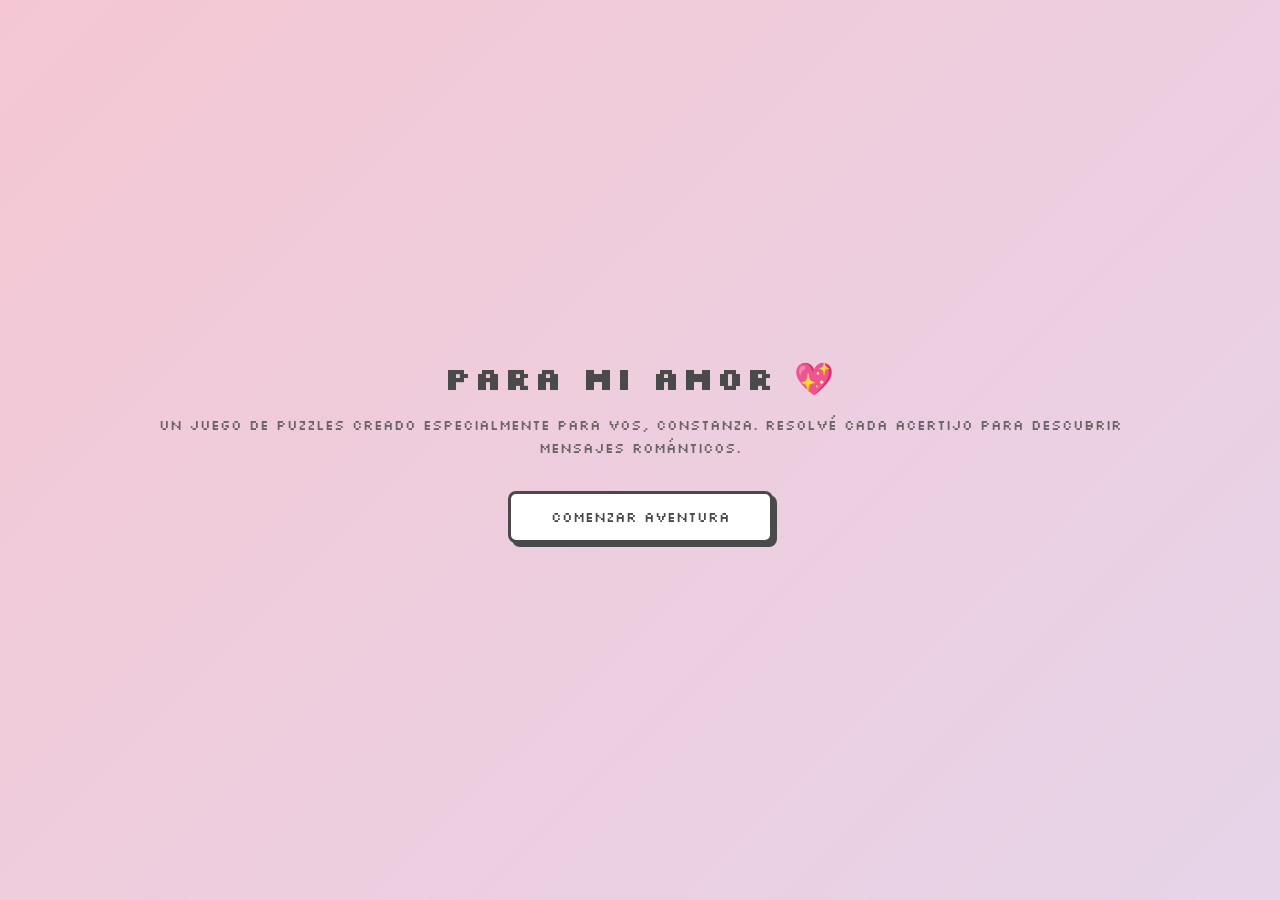
<file: index.html>
<!DOCTYPE html>
<html lang="es">
<head>
    <meta charset="UTF-8">
    <meta name="viewport" content="width=device-width, initial-scale=1.0, maximum-scale=1.0, user-scalable=no">
    <title>Para Mi Amor - Juego de Puzzles</title>
    <style>
        @import url('https://fonts.googleapis.com/css2?family=Silkscreen&family=DotGothic16&display=swap');
        
        * {
            margin: 0;
            padding: 0;
            box-sizing: border-box;
            -webkit-tap-highlight-color: transparent;
        }
        
        :root {
            --pastel-pink: #F4C7D3;
            --pastel-blue: #C7D9E8;
            --pastel-mint: #D4E8E0;
            --pastel-cream: #F5EFE6;
            --pastel-lavender: #E6D4E8;
            --gray-light: #E8E8E8;
            --gray-mid: #B8B8B8;
            --text-dark: #4A4A4A;
            --shadow: rgba(0, 0, 0, 0.15);
        }
        
        body {
            font-family: 'Silkscreen', monospace;
            background: var(--pastel-cream);
            min-height: 100vh;
            overflow: hidden;
            touch-action: none;
        }
        
        #game-container {
            width: 100vw;
            height: 100vh;
            position: relative;
            display: flex;
            flex-direction: column;
        }
        
        /* Start Screen */
        #start-screen {
            position: fixed;
            inset: 0;
            background: linear-gradient(135deg, var(--pastel-pink) 0%, var(--pastel-lavender) 100%);
            display: flex;
            flex-direction: column;
            justify-content: center;
            align-items: center;
            z-index: 3000;
            padding: 20px;
        }
        
        #start-screen.hidden {
            display: none;
        }
        
        .title {
            font-size: clamp(24px, 7vw, 32px);
            color: var(--text-dark);
            text-align: center;
            margin-bottom: 16px;
            letter-spacing: 2px;
            animation: gentleFloat 4s ease-in-out infinite;
        }
        
        @keyframes gentleFloat {
            0%, 100% { transform: translateY(0); }
            50% { transform: translateY(-8px); }
        }
        
        .subtitle {
            font-size: clamp(11px, 3.5vw, 14px);
            color: var(--text-dark);
            text-align: center;
            margin-bottom: 32px;
            max-width: 85%;
            line-height: 1.6;
            opacity: 0.8;
        }
        
        .btn-start {
            padding: 14px 40px;
            background: white;
            color: var(--text-dark);
            border: 3px solid var(--text-dark);
            border-radius: 8px;
            font-family: 'Silkscreen', monospace;
            font-size: clamp(12px, 3.5vw, 14px);
            cursor: pointer;
            transition: all 0.3s ease;
            box-shadow: 4px 4px 0 var(--text-dark);
        }
        
        .btn-start:active {
            transform: translate(2px, 2px);
            box-shadow: 2px 2px 0 var(--text-dark);
        }
        
        /* Game Screen */
        #game-screen {
            flex: 1;
            display: flex;
            flex-direction: column;
            position: relative;
        }
        
        #level-area {
            flex: 1;
            position: relative;
            overflow: hidden;
        }
        
        .level-bg {
            position: absolute;
            inset: 0;
            background-size: cover;
            background-position: center;
            transition: opacity 0.5s ease;
        }
        
        .pixel-grid {
            position: absolute;
            inset: 0;
            background-image: 
                repeating-linear-gradient(0deg, transparent, transparent 3px, rgba(0,0,0,0.02) 3px, rgba(0,0,0,0.02) 4px),
                repeating-linear-gradient(90deg, transparent, transparent 3px, rgba(0,0,0,0.02) 3px, rgba(0,0,0,0.02) 4px);
            pointer-events: none;
        }
        
        /* Volume Controls - MEJORADOS PARA MÓVIL */
        .volume-control {
            position: absolute;
            top: 10px;
            right: 10px;
            display: flex;
            gap: 8px;
            z-index: 200;
        }
        
        .volume-btn {
            width: 44px;
            height: 44px;
            background: rgba(255, 255, 255, 0.9);
            border: 2px solid var(--text-dark);
            border-radius: 8px;
            font-size: 20px;
            cursor: pointer;
            display: flex;
            align-items: center;
            justify-content: center;
            box-shadow: 2px 2px 0 var(--text-dark);
            transition: all 0.2s ease;
            -webkit-tap-highlight-color: transparent;
        }
        
        .volume-btn:active {
            transform: translate(1px, 1px);
            box-shadow: 1px 1px 0 var(--text-dark);
        }
        
        .volume-btn.muted {
            opacity: 0.5;
            background: rgba(200, 200, 200, 0.9);
        }
        
        /* Game Objects - OPTIMIZADOS PARA TÁCTIL */
        .game-object {
            position: absolute;
            cursor: grab;
            transition: transform 0.2s ease, filter 0.2s ease;
            user-select: none;
            -webkit-user-select: none;
            touch-action: none;
        }
        
        .game-object:active {
            cursor: grabbing;
        }
        
        .game-object.dragging {
            transform: scale(1.15) rotate(5deg);
            filter: brightness(1.2) drop-shadow(0 6px 16px rgba(0,0,0,0.4));
            z-index: 100;
        }
        
        .game-object.pulse {
            animation: subtlePulse 3s ease-in-out infinite;
        }
        
        @keyframes subtlePulse {
            0%, 100% {
                transform: scale(1);
                filter: brightness(1);
            }
            50% {
                transform: scale(1.05);
                filter: brightness(1.15);
            }
        }
        
        .game-object.correct {
            animation: correctPop 0.5s cubic-bezier(0.68, -0.55, 0.265, 1.55);
            pointer-events: none;
        }
        
        @keyframes correctPop {
            0% {
                transform: scale(1);
            }
            50% {
                transform: scale(1.3);
                filter: brightness(1.5);
            }
            100% {
                transform: scale(1);
                filter: brightness(1.1);
            }
        }
        
        .game-object img {
            width: 100%;
            height: 100%;
            image-rendering: pixelated;
            image-rendering: -moz-crisp-edges;
            image-rendering: crisp-edges;
            pointer-events: none;
        }
        
        /* Drop Zones - MÁS VISIBLES EN MÓVIL */
        .drop-zone {
            position: absolute;
            border: 3px dashed var(--gray-mid);
            border-radius: 12px;
            background: rgba(255, 255, 255, 0.4);
            transition: all 0.3s ease;
        }
        
        .drop-zone.active {
            border-color: var(--pastel-pink);
            background: rgba(244, 199, 211, 0.5);
            transform: scale(1.08);
            box-shadow: 0 0 20px rgba(244, 199, 211, 0.6);
        }
        
        .drop-zone.filled {
            border-color: transparent;
            background: transparent;
        }
        
        /* UI Bar - OPTIMIZADA PARA MÓVIL */
        #ui-bar {
            background: white;
            padding: 12px 16px;
            box-shadow: 0 -2px 8px var(--shadow);
            z-index: 100;
        }
        
        #level-info {
            display: flex;
            justify-content: space-between;
            align-items: center;
            margin-bottom: 10px;
        }
        
        #level-number {
            font-size: clamp(12px, 3.5vw, 14px);
            color: var(--text-dark);
        }
        
        #level-title {
            font-size: clamp(12px, 3.5vw, 14px);
            color: var(--text-dark);
        }
        
        #level-hint {
            font-size: clamp(10px, 3vw, 11px);
            color: var(--gray-mid);
            text-align: center;
            margin-bottom: 8px;
        }
        
        #progress-container {
            width: 100%;
            height: 20px;
            background: var(--gray-light);
            border-radius: 10px;
            overflow: hidden;
            position: relative;
        }
        
        #progress-fill {
            height: 100%;
            background: linear-gradient(90deg, var(--pastel-pink) 0%, var(--pastel-lavender) 100%);
            width: 0%;
            transition: width 0.5s ease;
            position: relative;
        }
        
        #progress-fill::after {
            content: '';
            position: absolute;
            inset: 0;
            background: linear-gradient(90deg, transparent 0%, rgba(255,255,255,0.3) 50%, transparent 100%);
            animation: shimmer 2s infinite;
        }
        
        @keyframes shimmer {
            0% { transform: translateX(-100%); }
            100% { transform: translateX(100%); }
        }
        
        /* Modal - MEJORADO PARA MÓVIL */
        #modal {
            position: fixed;
            inset: 0;
            background: rgba(0, 0, 0, 0.7);
            display: none;
            justify-content: center;
            align-items: center;
            z-index: 2000;
            animation: fadeIn 0.3s ease;
            padding: 20px;
        }
        
        #modal.active {
            display: flex;
        }
        
        @keyframes fadeIn {
            from { opacity: 0; }
            to { opacity: 1; }
        }
        
        #modal-box {
            background: white;
            border-radius: 16px;
            padding: 24px 20px;
            max-width: 90%;
            max-height: 80vh;
            overflow-y: auto;
            box-shadow: 0 8px 32px rgba(0,0,0,0.3);
            animation: slideUp 0.5s cubic-bezier(0.68, -0.55, 0.265, 1.55);
        }
        
        @keyframes slideUp {
            from {
                transform: translateY(50px);
                opacity: 0;
            }
            to {
                transform: translateY(0);
                opacity: 1;
            }
        }
        
        .heart-icon {
            font-size: 40px;
            text-align: center;
            margin-bottom: 16px;
            animation: heartBeat 1.5s ease-in-out infinite;
        }
        
        @keyframes heartBeat {
            0%, 100% { transform: scale(1); }
            10%, 30% { transform: scale(1.1); }
            20%, 40% { transform: scale(1); }
        }
        
        #modal-text {
            font-size: clamp(13px, 4vw, 16px);
            line-height: 1.7;
            color: var(--text-dark);
            text-align: center;
            margin-bottom: 20px;
            white-space: pre-line;
        }
        
        .btn-continue {
            display: block;
            margin: 0 auto;
            padding: 12px 32px;
            background: var(--pastel-pink);
            color: var(--text-dark);
            border: 2px solid var(--text-dark);
            border-radius: 8px;
            font-family: 'Silkscreen', monospace;
            font-size: clamp(11px, 3.5vw, 12px);
            cursor: pointer;
            transition: all 0.2s ease;
            box-shadow: 3px 3px 0 var(--text-dark);
            -webkit-tap-highlight-color: transparent;
        }
        
        .btn-continue:active {
            transform: translate(1px, 1px);
            box-shadow: 2px 2px 0 var(--text-dark);
        }
        
        /* Particle Effects */
        .particle {
            position: fixed;
            font-size: 24px;
            pointer-events: none;
            z-index: 1500;
            animation: particleFloat 1.5s ease-out forwards;
        }
        
        @keyframes particleFloat {
            0% {
                opacity: 1;
                transform: translate(0, 0) scale(1) rotate(0deg);
            }
            100% {
                opacity: 0;
                transform: translate(var(--tx), var(--ty)) scale(1.5) rotate(var(--rotate));
            }
        }
        
        .confetti {
            position: fixed;
            width: 10px;
            height: 10px;
            pointer-events: none;
            z-index: 1500;
            animation: confettiFall 2s ease-out forwards;
        }
        
        @keyframes confettiFall {
            0% {
                opacity: 1;
                transform: translateY(0) rotate(0deg);
            }
            100% {
                opacity: 0;
                transform: translateY(var(--fall)) rotate(var(--rotate));
            }
        }
        
        /* Combo indicator */
        .combo-indicator {
            position: absolute;
            top: 20%;
            left: 50%;
            transform: translateX(-50%);
            background: rgba(255, 215, 0, 0.95);
            color: var(--text-dark);
            padding: 12px 24px;
            border-radius: 12px;
            font-size: clamp(14px, 4vw, 18px);
            font-weight: bold;
            box-shadow: 0 4px 16px rgba(0,0,0,0.3);
            animation: comboPopIn 0.5s cubic-bezier(0.68, -0.55, 0.265, 1.55);
            z-index: 250;
            pointer-events: none;
        }
        
        .combo-indicator.fade-out {
            animation: comboFadeOut 0.5s ease-out forwards;
        }
        
        @keyframes comboPopIn {
            0% {
                opacity: 0;
                transform: translateX(-50%) scale(0.5);
            }
            100% {
                opacity: 1;
                transform: translateX(-50%) scale(1);
            }
        }
        
        @keyframes comboFadeOut {
            0% {
                opacity: 1;
                transform: translateX(-50%) scale(1);
            }
            100% {
                opacity: 0;
                transform: translateX(-50%) scale(0.8) translateY(-20px);
            }
        }
        
        /* Instruction overlay - MEJOR POSICIONADA */
        .instruction {
            position: absolute;
            bottom: 140px;
            left: 50%;
            transform: translateX(-50%);
            background: rgba(255, 255, 255, 0.95);
            padding: 10px 18px;
            border-radius: 12px;
            font-size: clamp(11px, 3.5vw, 13px);
            color: var(--text-dark);
            box-shadow: 0 4px 12px var(--shadow);
            animation: bounce 2s ease-in-out infinite;
            z-index: 50;
            text-align: center;
            max-width: 85%;
        }
        
        @keyframes bounce {
            0%, 100% { transform: translateX(-50%) translateY(0); }
            50% { transform: translateX(-50%) translateY(-8px); }
        }
        
        .instruction.hidden {
            display: none;
        }
        
        /* Customer speech bubble - OPTIMIZADA PARA MÓVIL */
        .speech-bubble {
            position: absolute;
            background: white;
            border: 2px solid var(--text-dark);
            border-radius: 12px;
            padding: 8px 12px;
            font-size: clamp(10px, 3vw, 11px);
            color: var(--text-dark);
            box-shadow: 2px 2px 0 var(--text-dark);
            z-index: 150;
            animation: bubbleBounce 2s ease-in-out infinite;
            pointer-events: none;
            white-space: nowrap;
        }
        
        .speech-bubble::after {
            content: '';
            position: absolute;
            bottom: -8px;
            left: 50%;
            transform: translateX(-50%);
            width: 0;
            height: 0;
            border-left: 8px solid transparent;
            border-right: 8px solid transparent;
            border-top: 8px solid white;
        }
        
        .speech-bubble::before {
            content: '';
            position: absolute;
            bottom: -11px;
            left: 50%;
            transform: translateX(-50%);
            width: 0;
            height: 0;
            border-left: 9px solid transparent;
            border-right: 9px solid transparent;
            border-top: 9px solid var(--text-dark);
            z-index: -1;
        }
        
        @keyframes bubbleBounce {
            0%, 100% {
                transform: translateY(0);
            }
            50% {
                transform: translateY(-5px);
            }
        }
        
        /* Color indicator in bubble */
        .color-dot {
            display: inline-block;
            width: 14px;
            height: 14px;
            border-radius: 50%;
            border: 2px solid var(--text-dark);
            vertical-align: middle;
            margin: 0 2px;
        }
        
        .color-dot.red { background: #FF6B6B; }
        .color-dot.blue { background: #4ECDC4; }
        .color-dot.green { background: #95E1B3; }
        .color-dot.yellow { background: #FFD93D; }
        
        /* Customer element styling - MEJOR TAMAÑO PARA MÓVIL */
        .customer {
            position: absolute;
            width: 56px;
            height: 56px;
            cursor: pointer;
            transition: transform 0.3s ease;
            animation: customerIdle 3s ease-in-out infinite;
        }
        
        @keyframes customerIdle {
            0%, 100% {
                transform: translateY(0) scale(1);
            }
            50% {
                transform: translateY(-3px) scale(1.02);
            }
        }
        
        .customer.served {
            animation: customerLeave 0.8s ease-out forwards;
        }
        
        @keyframes customerLeave {
            0% {
                opacity: 1;
                transform: scale(1);
            }
            100% {
                opacity: 0;
                transform: scale(0.5) translateY(-50px);
            }
        }
        
        /* Sale complete effect */
        .coin-particle {
            position: absolute;
            font-size: 24px;
            pointer-events: none;
            animation: coinFloat 1s ease-out forwards;
            z-index: 200;
        }
        
        @keyframes coinFloat {
            0% {
                opacity: 1;
                transform: translateY(0) scale(1);
            }
            100% {
                opacity: 0;
                transform: translateY(-60px) scale(1.5);
            }
        }

        /* Sparkle Effect */
        .sparkle {
            position: absolute;
            width: 8px;
            height: 8px;
            background: white;
            border-radius: 50%;
            pointer-events: none;
            animation: sparkleAnim 0.8s ease-out forwards;
        }
        
        @keyframes sparkleAnim {
            0% {
                transform: scale(0) translate(0, 0);
                opacity: 1;
            }
            100% {
                transform: scale(1.5) translate(var(--tx), var(--ty));
                opacity: 0;
            }
        }
    </style>
</head>
<body>
    <!-- Start Screen -->
    <div id="start-screen">
        <h1 class="title">Para Mi Amor 💖</h1>
        <p class="subtitle">Un juego de puzzles creado especialmente para vos, Constanza. Resolvé cada acertijo para descubrir mensajes románticos.</p>
        <button class="btn-start">Comenzar Aventura</button>
    </div>

    <!-- Game Container -->
    <div id="game-container">
        <div id="game-screen">
            <div id="level-area">
                <div class="level-bg"></div>
                <div class="pixel-grid"></div>
                <div id="instruction" class="instruction"></div>
                
                <!-- Volume Controls -->
                <div class="volume-control">
                    <button class="volume-btn" id="musicBtn" title="Música de fondo">🎵</button>
                    <button class="volume-btn" id="sfxBtn" title="Efectos de sonido">🔊</button>
                </div>
            </div>
            
            <div id="ui-bar">
                <div id="level-info">
                    <span id="level-number">Nivel 1</span>
                    <span id="level-title">El 15</span>
                </div>
                <div id="level-hint">Arrastrá los objetos a sus lugares</div>
                <div id="progress-container">
                    <div id="progress-fill"></div>
                </div>
            </div>
        </div>
    </div>

    <!-- Modal -->
    <div id="modal">
        <div id="modal-box">
            <div class="heart-icon">💖</div>
            <div id="modal-text"></div>
            <button class="btn-continue">Continuar</button>
        </div>
    </div>

    <script>
        // ============================================
        // SOUND SYSTEM
        // ============================================
        
        const SoundSystem = {
            enabled: true,
            musicEnabled: true,
            audioContext: null,
            
            init() {
                try {
                    const AudioContext = window.AudioContext || window.webkitAudioContext;
                    this.audioContext = new AudioContext();
                } catch (e) {
                    console.log('Web Audio API not supported');
                }
            },
            
            playTone(frequency, duration, type = 'sine', volume = 0.3) {
                if (!this.enabled || !this.audioContext) return;
                
                try {
                    const oscillator = this.audioContext.createOscillator();
                    const gainNode = this.audioContext.createGain();
                    
                    oscillator.connect(gainNode);
                    gainNode.connect(this.audioContext.destination);
                    
                    oscillator.type = type;
                    oscillator.frequency.value = frequency;
                    
                    gainNode.gain.setValueAtTime(volume, this.audioContext.currentTime);
                    gainNode.gain.exponentialRampToValueAtTime(0.01, this.audioContext.currentTime + duration);
                    
                    oscillator.start(this.audioContext.currentTime);
                    oscillator.stop(this.audioContext.currentTime + duration);
                } catch (e) {
                    console.log('Audio error:', e);
                }
            },
            
            grab() {
                this.playTone(600, 0.1, 'square', 0.2);
            },
            
            release() {
                this.playTone(400, 0.08, 'sine', 0.15);
            },
            
            correct() {
                setTimeout(() => this.playTone(523, 0.1, 'sine', 0.25), 0);
                setTimeout(() => this.playTone(659, 0.1, 'sine', 0.25), 80);
                setTimeout(() => this.playTone(784, 0.15, 'sine', 0.3), 160);
            },
            
            levelComplete() {
                const melody = [
                    { freq: 523, time: 0 },
                    { freq: 659, time: 100 },
                    { freq: 784, time: 200 },
                    { freq: 1047, time: 300 },
                    { freq: 784, time: 450 },
                    { freq: 1047, time: 600 }
                ];
                
                melody.forEach(note => {
                    setTimeout(() => this.playTone(note.freq, 0.15, 'sine', 0.3), note.time);
                });
            },
            
            hover() {
                this.playTone(700, 0.05, 'sine', 0.1);
            },
            
            combo() {
                this.playTone(880, 0.12, 'triangle', 0.25);
            },
            
            startMusic() {
                if (!this.musicEnabled || !this.audioContext) return;
                
                const playAmbientNote = () => {
                    if (!this.musicEnabled) return;
                    
                    const notes = [261.63, 329.63, 392.00, 493.88];
                    const randomNote = notes[Math.floor(Math.random() * notes.length)];
                    
                    this.playTone(randomNote, 2, 'sine', 0.05);
                    
                    setTimeout(playAmbientNote, 2000 + Math.random() * 2000);
                };
                
                playAmbientNote();
            },
            
            toggleMusic() {
                this.musicEnabled = !this.musicEnabled;
                if (this.musicEnabled) {
                    this.startMusic();
                }
                return this.musicEnabled;
            },
            
            toggleSFX() {
                this.enabled = !this.enabled;
                return this.enabled;
            }
        };

        // ============================================
        // PARTICLE EFFECTS SYSTEM
        // ============================================
        
        const ParticleSystem = {
            createHearts(x, y, count = 8) {
                const hearts = ['💕', '💖', '💗', '💝', '💓'];
                
                for (let i = 0; i < count; i++) {
                    const particle = document.createElement('div');
                    particle.className = 'particle';
                    particle.textContent = hearts[Math.floor(Math.random() * hearts.length)];
                    
                    const angle = (Math.PI * 2 * i) / count;
                    const distance = 60 + Math.random() * 40;
                    const tx = Math.cos(angle) * distance;
                    const ty = Math.sin(angle) * distance;
                    const rotate = Math.random() * 360;
                    
                    particle.style.left = x + 'px';
                    particle.style.top = y + 'px';
                    particle.style.setProperty('--tx', tx + 'px');
                    particle.style.setProperty('--ty', ty + 'px');
                    particle.style.setProperty('--rotate', rotate + 'deg');
                    
                    document.body.appendChild(particle);
                    
                    setTimeout(() => particle.remove(), 1500);
                }
            },
            
            createStars(x, y, count = 6) {
                const stars = ['✨', '⭐', '🌟', '💫'];
                
                for (let i = 0; i < count; i++) {
                    const particle = document.createElement('div');
                    particle.className = 'particle';
                    particle.textContent = stars[Math.floor(Math.random() * stars.length)];
                    
                    const angle = (Math.PI * 2 * i) / count;
                    const distance = 50 + Math.random() * 30;
                    const tx = Math.cos(angle) * distance;
                    const ty = Math.sin(angle) * distance - 20;
                    const rotate = Math.random() * 360;
                    
                    particle.style.left = x + 'px';
                    particle.style.top = y + 'px';
                    particle.style.setProperty('--tx', tx + 'px');
                    particle.style.setProperty('--ty', ty + 'px');
                    particle.style.setProperty('--rotate', rotate + 'deg');
                    
                    document.body.appendChild(particle);
                    
                    setTimeout(() => particle.remove(), 1500);
                }
            },
            
            createConfetti(x, y, count = 20) {
                const colors = ['#FFB8D1', '#C7D9E8', '#D4E8E0', '#F5EFE6', '#E6D4E8', '#FFC0CB'];
                
                for (let i = 0; i < count; i++) {
                    const confetti = document.createElement('div');
                    confetti.className = 'confetti';
                    confetti.style.backgroundColor = colors[Math.floor(Math.random() * colors.length)];
                    
                    const offsetX = (Math.random() - 0.5) * 100;
                    const fall = 200 + Math.random() * 300;
                    const rotate = Math.random() * 720;
                    
                    confetti.style.left = (x + offsetX) + 'px';
                    confetti.style.top = y + 'px';
                    confetti.style.setProperty('--fall', fall + 'px');
                    confetti.style.setProperty('--rotate', rotate + 'deg');
                    confetti.style.animationDelay = (Math.random() * 0.3) + 's';
                    
                    document.body.appendChild(confetti);
                    
                    setTimeout(() => confetti.remove(), 2000);
                }
            }
        };

        // ============================================
        // COMBO SYSTEM
        // ============================================
        
        const ComboSystem = {
            sequence: [],
            requiredSequence: [],
            indicator: null,
            
            init(levelIndex) {
                this.sequence = [];
                this.indicator = null;
                
                const sequences = {
                    0: ['gift1', 'gift2', 'photo'],
                    2: ['book', 'candle', 'plant'],
                    4: ['mic', 'light1', 'light2'],
                    6: ['bracelet', 'letter', 'gift']
                };
                
                this.requiredSequence = sequences[levelIndex] || [];
            },
            
            addToSequence(objectId) {
                if (this.requiredSequence.length === 0) return false;
                
                this.sequence.push(objectId);
                
                const matches = this.sequence.every((id, index) => 
                    id === this.requiredSequence[index]
                );
                
                if (matches && this.sequence.length === this.requiredSequence.length) {
                    this.triggerCombo();
                    return true;
                } else if (!matches) {
                    this.sequence = [];
                }
                
                return false;
            },
            
            triggerCombo() {
                SoundSystem.combo();
                this.showComboIndicator();
                
                const rect = levelArea.getBoundingClientRect();
                ParticleSystem.createStars(rect.width / 2, rect.height / 3, 10);
                
                this.sequence = [];
            },
            
            showComboIndicator() {
                if (this.indicator) return;
                
                this.indicator = document.createElement('div');
                this.indicator.className = 'combo-indicator';
                this.indicator.textContent = '✨ ¡Combo Secreto! ✨';
                levelArea.appendChild(this.indicator);
                
                // Animar salida después de 1.5 segundos
                setTimeout(() => {
                    if (this.indicator) {
                        this.indicator.classList.add('fade-out');
                    }
                }, 1500);
                
                // Remover del DOM después de que termine la animación
                setTimeout(() => {
                    if (this.indicator) {
                        this.indicator.remove();
                        this.indicator = null;
                    }
                }, 2000);
            }
        };

        // ============================================
        // FESTIVAL LEVEL MANAGER
        // ============================================
        
        const FestivalManager = {
            spawnCustomer(customer, level) {
                const customerEl = document.createElement('div');
                customerEl.className = 'customer pulse';
                customerEl.dataset.customerId = customer.id;
                customerEl.dataset.wants = customer.wants;
                customerEl.style.left = customer.position.x + '%';
                customerEl.style.top = customer.position.y + '%';
                customerEl.style.width = '56px';
                customerEl.style.height = '56px';
                
                const img = document.createElement('img');
                img.src = sprites.customer;
                img.draggable = false;
                customerEl.appendChild(img);
                
                levelArea.appendChild(customerEl);
                
                this.createSpeechBubble(customerEl, customer);
                
                festivalState.currentCustomer = customer;
                festivalState.customerElement = customerEl;
                
                return customerEl;
            },
            
            createSpeechBubble(customerEl, customer) {
                const bubble = document.createElement('div');
                bubble.className = 'speech-bubble';
                
                if (customer.special) {
                    const colors = customer.wants.split('-');
                    bubble.innerHTML = '¡Quiero ';
                    colors.forEach((color, index) => {
                        bubble.innerHTML += `<span class="color-dot ${color}"></span>`;
                        if (index < colors.length - 1) bubble.innerHTML += ' + ';
                    });
                    bubble.innerHTML += '!';
                } else {
                    bubble.innerHTML = `¡Quiero <span class="color-dot ${customer.wants}"></span>!`;
                }
                
                const rect = customerEl.getBoundingClientRect();
                const areaRect = levelArea.getBoundingClientRect();
                
                bubble.style.left = ((rect.left - areaRect.left + rect.width / 2) / areaRect.width * 100) + '%';
                bubble.style.top = ((rect.top - areaRect.top - 50) / areaRect.height * 100) + '%';
                bubble.style.transform = 'translateX(-50%)';
                
                levelArea.appendChild(bubble);
                
                customerEl.speechBubble = bubble;
            },
            
            checkBraceletMatch(braceletColor, customer) {
                if (customer.special) {
                    festivalState.specialComboProgress.push(braceletColor);
                    
                    const required = customer.wants.split('-');
                    
                    if (festivalState.specialComboProgress.length === required.length) {
                        const matches = festivalState.specialComboProgress.every((c, i) => c === required[i]);
                        
                        if (matches) {
                            return 'special';
                        } else {
                            festivalState.specialComboProgress = [];
                            return false;
                        }
                    }
                    
                    return 'progress';
                } else {
                    return braceletColor === customer.wants;
                }
            },
            
            completeSale(customerEl, isSpecial = false) {
                SoundSystem.correct();
                
                const rect = customerEl.getBoundingClientRect();
                this.createCoinEffect(rect.left + rect.width / 2, rect.top);
                
                if (customerEl.speechBubble) {
                    customerEl.speechBubble.remove();
                }
                
                customerEl.classList.remove('pulse');
                customerEl.classList.add('served');
                
                setTimeout(() => {
                    customerEl.remove();
                }, 800);
                
                ParticleSystem.createHearts(rect.left + rect.width / 2, rect.top + rect.height / 2, 6);
                
                if (isSpecial) {
                    ParticleSystem.createStars(rect.left + rect.width / 2, rect.top + rect.height / 2, 8);
                    ComboSystem.triggerCombo();
                    festivalState.specialComboProgress = [];
                }
                
                const level = levels[currentLevelIndex];
                level.festivalData.sales++;
                festivalState.servedCustomers.push(festivalState.currentCustomer.id);
                
                updateProgress();
                
                if (level.festivalData.sales >= level.festivalData.totalSales) {
                    instruction.classList.add('hidden');
                    setTimeout(() => {
                        SoundSystem.levelComplete();
                        ParticleSystem.createConfetti(window.innerWidth / 2, window.innerHeight / 3, 30);
                        setTimeout(showModal, 500);
                    }, 800);
                } else {
                    setTimeout(() => {
                        this.spawnNextCustomer(level);
                    }, 1000);
                }
            },
            
            spawnNextCustomer(level) {
                const nextIndex = level.festivalData.sales;
                if (nextIndex < level.festivalData.customers.length) {
                    const nextCustomer = level.festivalData.customers[nextIndex];
                    this.spawnCustomer(nextCustomer, level);
                }
            },
            
            createCoinEffect(x, y) {
                const coin = document.createElement('div');
                coin.className = 'coin-particle';
                coin.textContent = '💰';
                coin.style.left = x + 'px';
                coin.style.top = y + 'px';
                
                document.body.appendChild(coin);
                
                setTimeout(() => coin.remove(), 1000);
            },
            
            resetBracelets(level) {
                level.objects.forEach(obj => {
                    if (obj.type === 'bracelet') {
                        const braceletEl = document.querySelector(`[data-object-id="${obj.id}"]`);
                        if (braceletEl) {
                            braceletEl.style.left = obj.startX + '%';
                            braceletEl.style.top = obj.startY + '%';
                            braceletEl.classList.add('pulse');
                            braceletEl.classList.remove('dragging', 'correct');
                        }
                    }
                });
            }
        };

        // ============================================
        // GAME CODE
        // ============================================
        
        const sprites = {
            gift: 'data:image/svg+xml,%3Csvg width="32" height="32" xmlns="http://www.w3.org/2000/svg"%3E%3Crect fill="%23F4C7D3" width="32" height="32"/%3E%3Crect fill="%23E8B4C0" x="6" y="8" width="20" height="16"/%3E%3Crect fill="%23F4C7D3" x="8" y="10" width="16" height="12"/%3E%3Crect fill="%23D4A0B0" x="14" y="4" width="4" height="8"/%3E%3Crect fill="%23E8B4C0" x="12" y="6" width="8" height="2"/%3E%3C/svg%3E',
            
            balloon: 'data:image/svg+xml,%3Csvg width="32" height="32" xmlns="http://www.w3.org/2000/svg"%3E%3Cellipse fill="%23C7D9E8" cx="16" cy="14" rx="8" ry="10"/%3E%3Crect fill="%23B0C5D6" x="15" y="24" width="2" height="6"/%3E%3Crect fill="%23A8BDD0" x="14" y="22" width="4" height="2"/%3E%3C/svg%3E',
            
            photo: 'data:image/svg+xml,%3Csvg width="32" height="32" xmlns="http://www.w3.org/2000/svg"%3E%3Crect fill="%23F5EFE6" x="4" y="6" width="24" height="20" stroke="%234A4A4A" stroke-width="2"/%3E%3Ccircle fill="%23E6D4E8" cx="16" cy="16" r="6"/%3E%3Crect fill="%23D4C5D6" x="8" y="10" width="4" height="3"/%3E%3C/svg%3E',
            
            ticket: 'data:image/svg+xml,%3Csvg width="32" height="32" xmlns="http://www.w3.org/2000/svg"%3E%3Crect fill="%23FFE5B4" x="6" y="10" width="20" height="12" rx="2"/%3E%3Crect fill="%23FFD699" x="8" y="12" width="16" height="2"/%3E%3Crect fill="%23FFD699" x="8" y="16" width="16" height="2"/%3E%3Crect fill="%23FFD699" x="8" y="20" width="8" height="2"/%3E%3C/svg%3E',
            
            tent: 'data:image/svg+xml,%3Csvg width="32" height="32" xmlns="http://www.w3.org/2000/svg"%3E%3Cpolygon fill="%23F4C7D3" points="16,6 6,26 26,26"/%3E%3Cpolygon fill="%23E8B4C0" points="16,6 16,26 26,26"/%3E%3Crect fill="%23D4A0B0" x="14" y="18" width="4" height="8"/%3E%3C/svg%3E',
            
            book: 'data:image/svg+xml,%3Csvg width="32" height="32" xmlns="http://www.w3.org/2000/svg"%3E%3Crect fill="%23E6D4E8" x="8" y="6" width="16" height="20" rx="1"/%3E%3Crect fill="%23D4C5D6" x="10" y="8" width="12" height="16"/%3E%3Crect fill="%23C4B5C6" x="12" y="10" width="8" height="2"/%3E%3C/svg%3E',
            
            candle: 'data:image/svg+xml,%3Csvg width="32" height="32" xmlns="http://www.w3.org/2000/svg"%3E%3Crect fill="%23F5EFE6" x="14" y="12" width="4" height="14" rx="1"/%3E%3Cellipse fill="%23FFD699" cx="16" cy="10" rx="2" ry="3"/%3E%3Crect fill="%23FFF" x="15" y="8" width="2" height="2"/%3E%3C/svg%3E',
            
            plant: 'data:image/svg+xml,%3Csvg width="32" height="32" xmlns="http://www.w3.org/2000/svg"%3E%3Crect fill="%23D4A08A" x="13" y="18" width="6" height="10" rx="1"/%3E%3Cellipse fill="%23A8D5A8" cx="16" cy="14" rx="8" ry="6"/%3E%3Cellipse fill="%2398C598" cx="12" cy="16" rx="5" ry="4"/%3E%3Cellipse fill="%2398C598" cx="20" cy="16" rx="5" ry="4"/%3E%3C/svg%3E',
            
            icecream: 'data:image/svg+xml,%3Csvg width="32" height="32" xmlns="http://www.w3.org/2000/svg"%3E%3Cpolygon fill="%23FFD699" points="16,24 12,12 20,12"/%3E%3Ccircle fill="%23FFB8D1" cx="16" cy="10" r="6"/%3E%3Ccircle fill="%23FFF" cx="16" cy="8" r="2"/%3E%3C/svg%3E',
            
            mic: 'data:image/svg+xml,%3Csvg width="32" height="32" xmlns="http://www.w3.org/2000/svg"%3E%3Crect fill="%23B8B8B8" x="14" y="18" width="4" height="8"/%3E%3Crect fill="%23A8A8A8" x="10" y="26" width="12" height="2"/%3E%3Crect fill="%234A4A4A" x="13" y="6" width="6" height="12" rx="3"/%3E%3Crect fill="%23E8E8E8" x="14" y="8" width="4" height="2"/%3E%3C/svg%3E',
            
            light: 'data:image/svg+xml,%3Csvg width="32" height="32" xmlns="http://www.w3.org/2000/svg"%3E%3Ccircle fill="%23FFE5B4" cx="16" cy="16" r="8"/%3E%3Ccircle fill="%23FFF" cx="16" cy="16" r="5"/%3E%3Crect fill="%23FFD699" x="15" y="8" width="2" height="3"/%3E%3Crect fill="%23FFD699" x="15" y="21" width="2" height="3"/%3E%3Crect fill="%23FFD699" x="8" y="15" width="3" height="2"/%3E%3Crect fill="%23FFD699" x="21" y="15" width="3" height="2"/%3E%3C/svg%3E',
            
            cup: 'data:image/svg+xml,%3Csvg width="32" height="32" xmlns="http://www.w3.org/2000/svg"%3E%3Cpolygon fill="%23F5EFE6" points="10,10 10,22 22,22 22,10"/%3E%3Crect fill="%23E6E0D6" x="10" y="20" width="12" height="2"/%3E%3Cpath fill="%23D4C5D6" d="M24,12 L26,16 L24,20 Z"/%3E%3C/svg%3E',
            
            bracelet: 'data:image/svg+xml,%3Csvg width="32" height="32" xmlns="http://www.w3.org/2000/svg"%3E%3Cellipse fill="none" stroke="%23E8B4C0" stroke-width="3" cx="16" cy="16" rx="10" ry="8"/%3E%3Ccircle fill="%23F4C7D3" cx="12" cy="12" r="2"/%3E%3Ccircle fill="%23F4C7D3" cx="20" cy="12" r="2"/%3E%3Ccircle fill="%23F4C7D3" cx="20" cy="20" r="2"/%3E%3Ccircle fill="%23F4C7D3" cx="12" cy="20" r="2"/%3E%3C/svg%3E',
            
            letter: 'data:image/svg+xml,%3Csvg width="32" height="32" xmlns="http://www.w3.org/2000/svg"%3E%3Crect fill="%23FFE5E5" x="6" y="8" width="20" height="16" rx="1"/%3E%3Cpolygon fill="%23FFD0D0" points="6,8 16,16 26,8"/%3E%3Cpolyline fill="none" stroke="%23FFB8B8" stroke-width="2" points="6,8 16,16 26,8"/%3E%3C/svg%3E',
            
            bench: 'data:image/svg+xml,%3Csvg width="32" height="32" xmlns="http://www.w3.org/2000/svg"%3E%3Crect fill="%23D4A08A" x="6" y="14" width="20" height="4"/%3E%3Crect fill="%23C49078" x="8" y="18" width="2" height="8"/%3E%3Crect fill="%23C49078" x="22" y="18" width="2" height="8"/%3E%3C/svg%3E',
            
            tree: 'data:image/svg+xml,%3Csvg width="32" height="32" xmlns="http://www.w3.org/2000/svg"%3E%3Crect fill="%23A08060" x="14" y="16" width="4" height="12"/%3E%3Ccircle fill="%2398C598" cx="16" cy="12" r="8"/%3E%3Ccircle fill="%2388B588" cx="12" cy="10" r="5"/%3E%3Ccircle fill="%2388B588" cx="20" cy="10" r="5"/%3E%3C/svg%3E',
            
            mate: 'data:image/svg+xml,%3Csvg width="32" height="32" xmlns="http://www.w3.org/2000/svg"%3E%3Cellipse fill="%23A08060" cx="16" cy="18" rx="6" ry="8"/%3E%3Crect fill="%2388B588" x="13" y="10" width="6" height="8"/%3E%3Crect fill="%23B8B8B8" x="15" y="6" width="2" height="6"/%3E%3C/svg%3E',
            
            star: 'data:image/svg+xml,%3Csvg width="32" height="32" xmlns="http://www.w3.org/2000/svg"%3E%3Cpolygon fill="%23FFE5B4" points="16,4 18,12 26,12 20,18 22,26 16,22 10,26 12,18 6,12 14,12"/%3E%3Cpolygon fill="%23FFF" points="16,6 17,12 22,12 18,16 19,22 16,20 13,22 14,16 10,12 15,12"/%3E%3C/svg%3E',
            
            'bracelet-red': 'data:image/svg+xml,%3Csvg width="32" height="32" xmlns="http://www.w3.org/2000/svg"%3E%3Cellipse fill="none" stroke="%23FF6B6B" stroke-width="4" cx="16" cy="16" rx="10" ry="8"/%3E%3Ccircle fill="%23FF6B6B" cx="12" cy="12" r="2"/%3E%3Ccircle fill="%23FF6B6B" cx="20" cy="12" r="2"/%3E%3Ccircle fill="%23FF6B6B" cx="20" cy="20" r="2"/%3E%3Ccircle fill="%23FF6B6B" cx="12" cy="20" r="2"/%3E%3C/svg%3E',
            
            'bracelet-blue': 'data:image/svg+xml,%3Csvg width="32" height="32" xmlns="http://www.w3.org/2000/svg"%3E%3Cellipse fill="none" stroke="%234ECDC4" stroke-width="4" cx="16" cy="16" rx="10" ry="8"/%3E%3Ccircle fill="%234ECDC4" cx="12" cy="12" r="2"/%3E%3Ccircle fill="%234ECDC4" cx="20" cy="12" r="2"/%3E%3Ccircle fill="%234ECDC4" cx="20" cy="20" r="2"/%3E%3Ccircle fill="%234ECDC4" cx="12" cy="20" r="2"/%3E%3C/svg%3E',
            
            'bracelet-green': 'data:image/svg+xml,%3Csvg width="32" height="32" xmlns="http://www.w3.org/2000/svg"%3E%3Cellipse fill="none" stroke="%2395E1B3" stroke-width="4" cx="16" cy="16" rx="10" ry="8"/%3E%3Ccircle fill="%2395E1B3" cx="12" cy="12" r="2"/%3E%3Ccircle fill="%2395E1B3" cx="20" cy="12" r="2"/%3E%3Ccircle fill="%2395E1B3" cx="20" cy="20" r="2"/%3E%3Ccircle fill="%2395E1B3" cx="12" cy="20" r="2"/%3E%3C/svg%3E',
            
            'bracelet-yellow': 'data:image/svg+xml,%3Csvg width="32" height="32" xmlns="http://www.w3.org/2000/svg"%3E%3Cellipse fill="none" stroke="%23FFD93D" stroke-width="4" cx="16" cy="16" rx="10" ry="8"/%3E%3Ccircle fill="%23FFD93D" cx="12" cy="12" r="2"/%3E%3Ccircle fill="%23FFD93D" cx="20" cy="12" r="2"/%3E%3Ccircle fill="%23FFD93D" cx="20" cy="20" r="2"/%3E%3Ccircle fill="%23FFD93D" cx="12" cy="20" r="2"/%3E%3C/svg%3E',
            
            customer: 'data:image/svg+xml,%3Csvg width="32" height="32" xmlns="http://www.w3.org/2000/svg"%3E%3Ccircle fill="%23FFD4A3" cx="16" cy="10" r="6"/%3E%3Crect fill="%23A8D5E2" x="11" y="16" width="10" height="12" rx="2"/%3E%3Crect fill="%23FFD4A3" x="10" y="18" width="3" height="8"/%3E%3Crect fill="%23FFD4A3" x="19" y="18" width="3" height="8"/%3E%3Ccircle fill="%234A4A4A" cx="13" cy="9" r="1"/%3E%3Ccircle fill="%234A4A4A" cx="19" cy="9" r="1"/%3E%3C/svg%3E',
            
            stall: 'data:image/svg+xml,%3Csvg width="48" height="48" xmlns="http://www.w3.org/2000/svg"%3E%3Cpolygon fill="%23FF8B94" points="4,12 24,4 44,12 44,24 4,24"/%3E%3Crect fill="%23F5EFE6" x="6" y="24" width="36" height="20"/%3E%3Crect fill="%23FFB5C2" x="10" y="28" width="28" height="12"/%3E%3Crect fill="%23E8A5B0" x="4" y="12" width="2" height="32"/%3E%3Crect fill="%23E8A5B0" x="42" y="12" width="2" height="32"/%3E%3C/svg%3E',
        };

        const levels = [
            {
                id: 1,
                title: 'El 15',
                hint: 'Colocá los regalos en orden',
                background: 'linear-gradient(135deg, #FFE5EC 0%, #F5EFE6 100%)',
                message: 'Me acuerdo esa vez que nos vimos después de mucho en el 15 y me propusiste ser novios 💕',
                type: 'drag-drop',
                objects: [
                    { id: 'gift1', sprite: 'gift', startX: 10, startY: 20, dropZone: 1 },
                    { id: 'gift2', sprite: 'gift', startX: 70, startY: 25, dropZone: 2 },
                    { id: 'photo', sprite: 'photo', startX: 85, startY: 60, dropZone: 3 }
                ],
                dropZones: [
                    { id: 1, x: 20, y: 60, width: 15, height: 15 },
                    { id: 2, x: 42, y: 60, width: 15, height: 15 },
                    { id: 3, x: 65, y: 60, width: 15, height: 15 }
                ]
            },
            {
                id: 2,
                title: 'El Festival',
                hint: 'Vendé las pulseras a los clientes correctos',
                background: 'linear-gradient(135deg, #FFE5D0 0%, #FFD6A5 100%)',
                message: 'El otro día que estuve con vos en el festival, vos vendiendo y yo dándote apoyo emocional, me encantó ✨',
                type: 'festival-sales',
                objects: [
                    { id: 'bracelet-red', sprite: 'bracelet-red', startX: 15, startY: 75, type: 'bracelet', color: 'red' },
                    { id: 'bracelet-blue', sprite: 'bracelet-blue', startX: 35, startY: 75, type: 'bracelet', color: 'blue' },
                    { id: 'bracelet-green', sprite: 'bracelet-green', startX: 55, startY: 75, type: 'bracelet', color: 'green' },
                    { id: 'bracelet-yellow', sprite: 'bracelet-yellow', startX: 75, startY: 75, type: 'bracelet', color: 'yellow' },
                    
                    { id: 'stall', sprite: 'stall', startX: 40, startY: 60, type: 'stall', static: true }
                ],
                dropZones: [],
                festivalData: {
                    customers: [
                        { id: 'customer1', wants: 'red', position: { x: 25, y: 30 } },
                        { id: 'customer2', wants: 'blue', position: { x: 50, y: 25 } },
                        { id: 'customer3', wants: 'green', position: { x: 70, y: 35 } },
                        { id: 'customer4', wants: 'yellow', position: { x: 35, y: 20 } },
                        { id: 'customer5', wants: 'red-blue', position: { x: 60, y: 30 }, special: true }
                    ],
                    currentCustomerIndex: 0,
                    sales: 0,
                    totalSales: 5
                }
            },
            {
                id: 3,
                title: 'Tu Esencia',
                hint: 'Organizá los elementos románticos',
                background: 'linear-gradient(135deg, #E6D4E8 0%, #F5EFE6 100%)',
                message: 'Amo con toda mi alma tu personalidad, todo de vos me resulta tan encantador, precioso, hermoso… Esos ojitos cuando me miras me curan todas las heridas 💖',
                type: 'drag-drop',
                objects: [
                    { id: 'book', sprite: 'book', startX: 15, startY: 30, dropZone: 1 },
                    { id: 'candle', sprite: 'candle', startX: 75, startY: 25, dropZone: 2 },
                    { id: 'plant', sprite: 'plant', startX: 85, startY: 60, dropZone: 3 }
                ],
                dropZones: [
                    { id: 1, x: 15, y: 65, width: 15, height: 15 },
                    { id: 2, x: 42, y: 65, width: 15, height: 15 },
                    { id: 3, x: 70, y: 65, width: 15, height: 15 }
                ]
            },
            {
                id: 4,
                title: 'Helados Juntos',
                hint: 'Ordená los helados por color',
                background: 'linear-gradient(135deg, #D4E8E0 0%, #FFD3B6 100%)',
                message: 'Las veces que hemos ido a tomar helado juntos 🍦',
                type: 'drag-drop',
                objects: [
                    { id: 'ice1', sprite: 'icecream', startX: 20, startY: 25, dropZone: 1 },
                    { id: 'ice2', sprite: 'icecream', startX: 50, startY: 30, dropZone: 2 },
                    { id: 'ice3', sprite: 'icecream', startX: 80, startY: 25, dropZone: 3 }
                ],
                dropZones: [
                    { id: 1, x: 18, y: 60, width: 15, height: 15 },
                    { id: 2, x: 42, y: 60, width: 15, height: 15 },
                    { id: 3, x: 68, y: 60, width: 15, height: 15 }
                ]
            },
            {
                id: 5,
                title: 'Tu Voz',
                hint: 'Armá el escenario perfecto',
                background: 'linear-gradient(135deg, #FFD6A5 0%, #FDCB6E 100%)',
                message: 'Cuando te vi cantando enfrente de tanta gente, juro que me emocioné al verte cantar y lloré 🎤',
                type: 'drag-drop',
                objects: [
                    { id: 'mic', sprite: 'mic', startX: 80, startY: 25, dropZone: 1 },
                    { id: 'light1', sprite: 'light', startX: 15, startY: 30, dropZone: 2 },
                    { id: 'light2', sprite: 'light', startX: 75, startY: 60, dropZone: 3 }
                ],
                dropZones: [
                    { id: 1, x: 40, y: 50, width: 18, height: 18 },
                    { id: 2, x: 15, y: 65, width: 12, height: 12 },
                    { id: 3, x: 70, y: 65, width: 12, height: 12 }
                ]
            },
            {
                id: 6,
                title: 'Momentos Íntimos',
                hint: 'Creá el espacio acogedor',
                background: 'linear-gradient(135deg, #FAD0C4 0%, #F5EFE6 100%)',
                message: 'Me encanta cada momento íntimo con vos, realmente no quisiera estar con nadie más. No es solo por lo que hacemos, si no por la aceptación que tuviste sobre mí y mi cuerpo, nadie más me lo demostró nunca 💗',
                type: 'drag-drop',
                objects: [
                    { id: 'photo', sprite: 'photo', startX: 20, startY: 25, dropZone: 1 },
                    { id: 'cup', sprite: 'cup', startX: 70, startY: 30, dropZone: 2 },
                    { id: 'candle', sprite: 'candle', startX: 85, startY: 65, dropZone: 3 }
                ],
                dropZones: [
                    { id: 1, x: 20, y: 65, width: 15, height: 15 },
                    { id: 2, x: 42, y: 65, width: 15, height: 15 },
                    { id: 3, x: 65, y: 65, width: 15, height: 15 }
                ]
            },
            {
                id: 7,
                title: 'Cada Detalle',
                hint: 'Guardá los recuerdos en su lugar',
                background: 'linear-gradient(135deg, #C7CEEA 0%, #F5EFE6 100%)',
                message: 'Cada pequeño detalle que me das, cada regalo, cada pulsera, cada cosa… La tengo guardada, nunca voy a tirar nada que sea relacionado a vos por el significado personal que tiene 🎀',
                type: 'drag-drop',
                objects: [
                    { id: 'bracelet', sprite: 'bracelet', startX: 25, startY: 30, dropZone: 1 },
                    { id: 'letter', sprite: 'letter', startX: 70, startY: 25, dropZone: 2 },
                    { id: 'gift', sprite: 'gift', startX: 85, startY: 60, dropZone: 3 }
                ],
                dropZones: [
                    { id: 1, x: 15, y: 65, width: 15, height: 15 },
                    { id: 2, x: 42, y: 65, width: 15, height: 15 },
                    { id: 3, x: 70, y: 65, width: 15, height: 15 }
                ]
            },
            {
                id: 8,
                title: 'La Plaza',
                hint: 'Prepará el momento del mate',
                background: 'linear-gradient(135deg, #B7E4C7 0%, #95D5B2 100%)',
                message: 'Esa vez que estábamos en la plaza, me llevé el termo pero me olvidé el azúcar junto a la yerba… qué boludo, me pasa por estar muy al pendiente tuyo 🧉',
                type: 'drag-drop',
                objects: [
                    { id: 'bench', sprite: 'bench', startX: 75, startY: 60, dropZone: 1 },
                    { id: 'tree', sprite: 'tree', startX: 20, startY: 25, dropZone: 2 },
                    { id: 'mate', sprite: 'mate', startX: 85, startY: 30, dropZone: 3 }
                ],
                dropZones: [
                    { id: 1, x: 35, y: 55, width: 20, height: 15 },
                    { id: 2, x: 10, y: 60, width: 15, height: 20 },
                    { id: 3, x: 65, y: 65, width: 12, height: 12 }
                ]
            },
            {
                id: 9,
                title: 'Mensaje Final',
                hint: 'Recolectá las estrellas del cielo',
                background: 'linear-gradient(135deg, #667EEA 0%, #764BA2 100%)',
                message: 'Mi amor, Constanza Moreira, realmente sos lo mejor que me pudo haber pasado en todos estos años, espero nunca cambies y que sigamos juntos para toda nuestra vida. Quise hacerte este juego para mostrarte todo mi amor y dedicación. 💖✨\n\n- Joel',
                type: 'drag-drop',
                objects: [
                    { id: 'star1', sprite: 'star', startX: 20, startY: 20, dropZone: 1 },
                    { id: 'star2', sprite: 'star', startX: 50, startY: 25, dropZone: 2 },
                    { id: 'star3', sprite: 'star', startX: 75, startY: 20, dropZone: 3 }
                ],
                dropZones: [
                    { id: 1, x: 18, y: 65, width: 14, height: 14 },
                    { id: 2, x: 43, y: 65, width: 14, height: 14 },
                    { id: 3, x: 68, y: 65, width: 14, height: 14 }
                ]
            }
        ];

        let currentLevelIndex = 0;
        let completedDrops = [];
        let draggedElement = null;
        let dragOffset = { x: 0, y: 0 };
        let isDragging = false;
        
        let festivalState = {
            currentCustomer: null,
            customerElement: null,
            servedCustomers: [],
            heldBracelet: null,
            specialComboProgress: []
        };

        const startScreen = document.getElementById('start-screen');
        const startBtn = document.querySelector('.btn-start');
        const levelArea = document.getElementById('level-area');
        const levelBg = document.querySelector('.level-bg');
        const levelNumber = document.getElementById('level-number');
        const levelTitle = document.getElementById('level-title');
        const levelHint = document.getElementById('level-hint');
        const progressFill = document.getElementById('progress-fill');
        const instruction = document.getElementById('instruction');
        const modal = document.getElementById('modal');
        const modalText = document.getElementById('modal-text');
        const continueBtn = document.querySelector('.btn-continue');

        startBtn.addEventListener('click', () => {
            startScreen.classList.add('hidden');
            
            SoundSystem.init();
            SoundSystem.startMusic();
            
            loadLevel(0);
        });
        
        const musicBtn = document.getElementById('musicBtn');
        const sfxBtn = document.getElementById('sfxBtn');
        
        musicBtn.addEventListener('click', () => {
            const enabled = SoundSystem.toggleMusic();
            musicBtn.classList.toggle('muted', !enabled);
            musicBtn.textContent = enabled ? '🎵' : '🔇';
        });
        
        sfxBtn.addEventListener('click', () => {
            const enabled = SoundSystem.toggleSFX();
            sfxBtn.classList.toggle('muted', !enabled);
            sfxBtn.textContent = enabled ? '🔊' : '🔇';
        });

        function loadLevel(index) {
            currentLevelIndex = index;
            completedDrops = [];
            const level = levels[index];

            levelNumber.textContent = `Nivel ${level.id}`;
            levelTitle.textContent = level.title;
            levelHint.textContent = level.hint;
            levelBg.style.background = level.background;
            instruction.textContent = level.hint;
            instruction.classList.remove('hidden');

            const oldObjects = levelArea.querySelectorAll('.game-object, .drop-zone, .customer, .speech-bubble');
            oldObjects.forEach(el => el.remove());
            
            if (level.type === 'festival-sales') {
                festivalState = {
                    currentCustomer: null,
                    customerElement: null,
                    servedCustomers: [],
                    heldBracelet: null,
                    specialComboProgress: []
                };
                level.festivalData.sales = 0;
            }

            if (level.dropZones && level.dropZones.length > 0) {
                level.dropZones.forEach(zone => {
                    const dropEl = document.createElement('div');
                    dropEl.className = 'drop-zone';
                    dropEl.dataset.zoneId = zone.id;
                    dropEl.style.left = zone.x + '%';
                    dropEl.style.top = zone.y + '%';
                    dropEl.style.width = zone.width + '%';
                    dropEl.style.height = zone.height + '%';
                    levelArea.appendChild(dropEl);
                });
            }

            level.objects.forEach(obj => {
                const objEl = document.createElement('div');
                objEl.className = 'game-object pulse';
                objEl.dataset.objectId = obj.id;
                
                if (level.type === 'festival-sales') {
                    if (obj.type === 'bracelet') {
                        objEl.dataset.braceletColor = obj.color;
                        objEl.dataset.dropZone = 'customer';
                    } else if (obj.type === 'stall' && obj.static) {
                        objEl.classList.remove('pulse');
                        objEl.style.pointerEvents = 'none';
                    }
                } else {
                    objEl.dataset.dropZone = obj.dropZone;
                }
                
                objEl.style.left = obj.startX + '%';
                objEl.style.top = obj.startY + '%';
                
                if (obj.sprite === 'stall') {
                    objEl.style.width = '72px';
                    objEl.style.height = '72px';
                } else {
                    objEl.style.width = '56px';
                    objEl.style.height = '56px';
                }

                const img = document.createElement('img');
                img.src = sprites[obj.sprite];
                img.draggable = false;
                objEl.appendChild(img);

                objEl.addEventListener('touchstart', handleTouchStart, { passive: false });
                objEl.addEventListener('touchmove', handleTouchMove, { passive: false });
                objEl.addEventListener('touchend', handleTouchEnd, { passive: false });

                objEl.addEventListener('mousedown', handleMouseDown);
                
                objEl.addEventListener('mouseenter', () => {
                    if (!completedDrops.includes(obj.id) && !obj.static) {
                        SoundSystem.hover();
                    }
                });

                levelArea.appendChild(objEl);
            });

            updateProgress();
            
            ComboSystem.init(currentLevelIndex);
            
            if (level.type === 'festival-sales' && level.festivalData) {
                setTimeout(() => {
                    FestivalManager.spawnCustomer(level.festivalData.customers[0], level);
                }, 500);
            }
        }

        function handleTouchStart(e) {
            e.preventDefault();
            const touch = e.touches[0];
            startDrag(e.target.closest('.game-object'), touch.clientX, touch.clientY);
        }

        function handleTouchMove(e) {
            e.preventDefault();
            if (!isDragging) return;
            const touch = e.touches[0];
            moveDrag(touch.clientX, touch.clientY);
        }

        function handleTouchEnd(e) {
            e.preventDefault();
            endDrag();
        }

        function handleMouseDown(e) {
            e.preventDefault();
            startDrag(e.target.closest('.game-object'), e.clientX, e.clientY);

            const handleMouseMove = (e) => {
                if (!isDragging) return;
                moveDrag(e.clientX, e.clientY);
            };

            const handleMouseUp = () => {
                document.removeEventListener('mousemove', handleMouseMove);
                document.removeEventListener('mouseup', handleMouseUp);
                endDrag();
            };

            document.addEventListener('mousemove', handleMouseMove);
            document.addEventListener('mouseup', handleMouseUp);
        }

        function startDrag(element, clientX, clientY) {
            if (completedDrops.includes(element.dataset.objectId)) return;

            draggedElement = element;
            isDragging = true;
            const rect = element.getBoundingClientRect();
            dragOffset.x = clientX - rect.left;
            dragOffset.y = clientY - rect.top;

            draggedElement.classList.add('dragging');
            draggedElement.classList.remove('pulse');
            
            SoundSystem.grab();
        }

        function moveDrag(clientX, clientY) {
            if (!isDragging || !draggedElement) return;

            const x = clientX - dragOffset.x;
            const y = clientY - dragOffset.y;

            draggedElement.style.left = x + 'px';
            draggedElement.style.top = y + 'px';

            const zones = document.querySelectorAll('.drop-zone');
            zones.forEach(zone => {
                if (isOverlapping(draggedElement, zone)) {
                    zone.classList.add('active');
                } else {
                    zone.classList.remove('active');
                }
            });
        }

        function endDrag() {
            if (!isDragging || !draggedElement) return;
            
            SoundSystem.release();
            
            const level = levels[currentLevelIndex];

            if (level.type === 'festival-sales') {
                const braceletColor = draggedElement.dataset.braceletColor;
                
                if (braceletColor && festivalState.customerElement) {
                    if (isOverlapping(draggedElement, festivalState.customerElement)) {
                        const matchResult = FestivalManager.checkBraceletMatch(braceletColor, festivalState.currentCustomer);
                        
                        if (matchResult === 'special') {
                            FestivalManager.completeSale(festivalState.customerElement, true);
                            
                            const originalObj = level.objects.find(o => o.id === draggedElement.dataset.objectId);
                            draggedElement.style.left = originalObj.startX + '%';
                            draggedElement.style.top = originalObj.startY + '%';
                            draggedElement.classList.add('pulse');
                            
                        } else if (matchResult === 'progress') {
                            SoundSystem.hover();
                            
                            festivalState.customerElement.style.filter = 'brightness(1.3)';
                            setTimeout(() => {
                                festivalState.customerElement.style.filter = '';
                            }, 200);
                            
                            const originalObj = level.objects.find(o => o.id === draggedElement.dataset.objectId);
                            draggedElement.style.left = originalObj.startX + '%';
                            draggedElement.style.top = originalObj.startY + '%';
                            draggedElement.classList.add('pulse');
                            
                        } else if (matchResult === true) {
                            FestivalManager.completeSale(festivalState.customerElement, false);
                            
                            const originalObj = level.objects.find(o => o.id === draggedElement.dataset.objectId);
                            draggedElement.style.left = originalObj.startX + '%';
                            draggedElement.style.top = originalObj.startY + '%';
                            draggedElement.classList.add('pulse');
                            
                        } else {
                            festivalState.customerElement.style.filter = 'grayscale(1)';
                            setTimeout(() => {
                                festivalState.customerElement.style.filter = '';
                            }, 300);
                            
                            const originalObj = level.objects.find(o => o.id === draggedElement.dataset.objectId);
                            draggedElement.style.left = originalObj.startX + '%';
                            draggedElement.style.top = originalObj.startY + '%';
                            draggedElement.classList.add('pulse');
                        }
                    } else {
                        const originalObj = level.objects.find(o => o.id === draggedElement.dataset.objectId);
                        draggedElement.style.left = originalObj.startX + '%';
                        draggedElement.style.top = originalObj.startY + '%';
                        draggedElement.classList.add('pulse');
                    }
                }
                
                draggedElement.classList.remove('dragging');
                draggedElement = null;
                isDragging = false;
                return;
            }

            const zones = document.querySelectorAll('.drop-zone');
            let dropped = false;

            zones.forEach(zone => {
                if (isOverlapping(draggedElement, zone)) {
                    const targetZone = parseInt(zone.dataset.zoneId);
                    const objectZone = parseInt(draggedElement.dataset.dropZone);

                    if (targetZone === objectZone) {
                        const zoneRect = zone.getBoundingClientRect();
                        const areaRect = levelArea.getBoundingClientRect();

                        draggedElement.style.left = ((zoneRect.left - areaRect.left + zoneRect.width / 2 - 28) / areaRect.width * 100) + '%';
                        draggedElement.style.top = ((zoneRect.top - areaRect.top + zoneRect.height / 2 - 28) / areaRect.height * 100) + '%';

                        draggedElement.classList.add('correct');
                        zone.classList.add('filled');
                        completedDrops.push(draggedElement.dataset.objectId);

                        SoundSystem.correct();
                        
                        ParticleSystem.createHearts(zoneRect.left + zoneRect.width / 2, zoneRect.top + zoneRect.height / 2);
                        
                        ComboSystem.addToSequence(draggedElement.dataset.objectId);

                        dropped = true;
                        updateProgress();

                        if (completedDrops.length === levels[currentLevelIndex].objects.length) {
                            instruction.classList.add('hidden');
                            setTimeout(() => {
                                SoundSystem.levelComplete();
                                
                                const screenCenterX = window.innerWidth / 2;
                                const screenCenterY = window.innerHeight / 3;
                                ParticleSystem.createConfetti(screenCenterX, screenCenterY, 30);
                                
                                setTimeout(showModal, 500);
                            }, 300);
                        }
                    }
                }
                zone.classList.remove('active');
            });

            if (!dropped) {
                draggedElement.classList.add('pulse');
            }

            draggedElement.classList.remove('dragging');
            draggedElement = null;
            isDragging = false;
        }

        function isOverlapping(elem1, elem2) {
            const rect1 = elem1.getBoundingClientRect();
            const rect2 = elem2.getBoundingClientRect();

            return !(rect1.right < rect2.left ||
                rect1.left > rect2.right ||
                rect1.bottom < rect2.top ||
                rect1.top > rect2.bottom);
        }

        function updateProgress() {
            const level = levels[currentLevelIndex];
            
            let total, completed;
            
            if (level.type === 'festival-sales') {
                total = level.festivalData.totalSales;
                completed = level.festivalData.sales;
            } else {
                total = level.objects.length;
                completed = completedDrops.length;
            }
            
            const percent = (completed / total) * 100;
            progressFill.style.width = percent + '%';
        }

        function showModal() {
            const level = levels[currentLevelIndex];
            modalText.textContent = level.message;
            modal.classList.add('active');
        }

        continueBtn.addEventListener('click', () => {
            modal.classList.remove('active');

            if (currentLevelIndex < levels.length - 1) {
                loadLevel(currentLevelIndex + 1);
            } else {
                setTimeout(() => {
                    alert('¡Felicidades! Completaste todos los niveles 💖');
                    startScreen.classList.remove('hidden');
                }, 300);
            }
        });
    </script>
</body>
</html>
</file>
